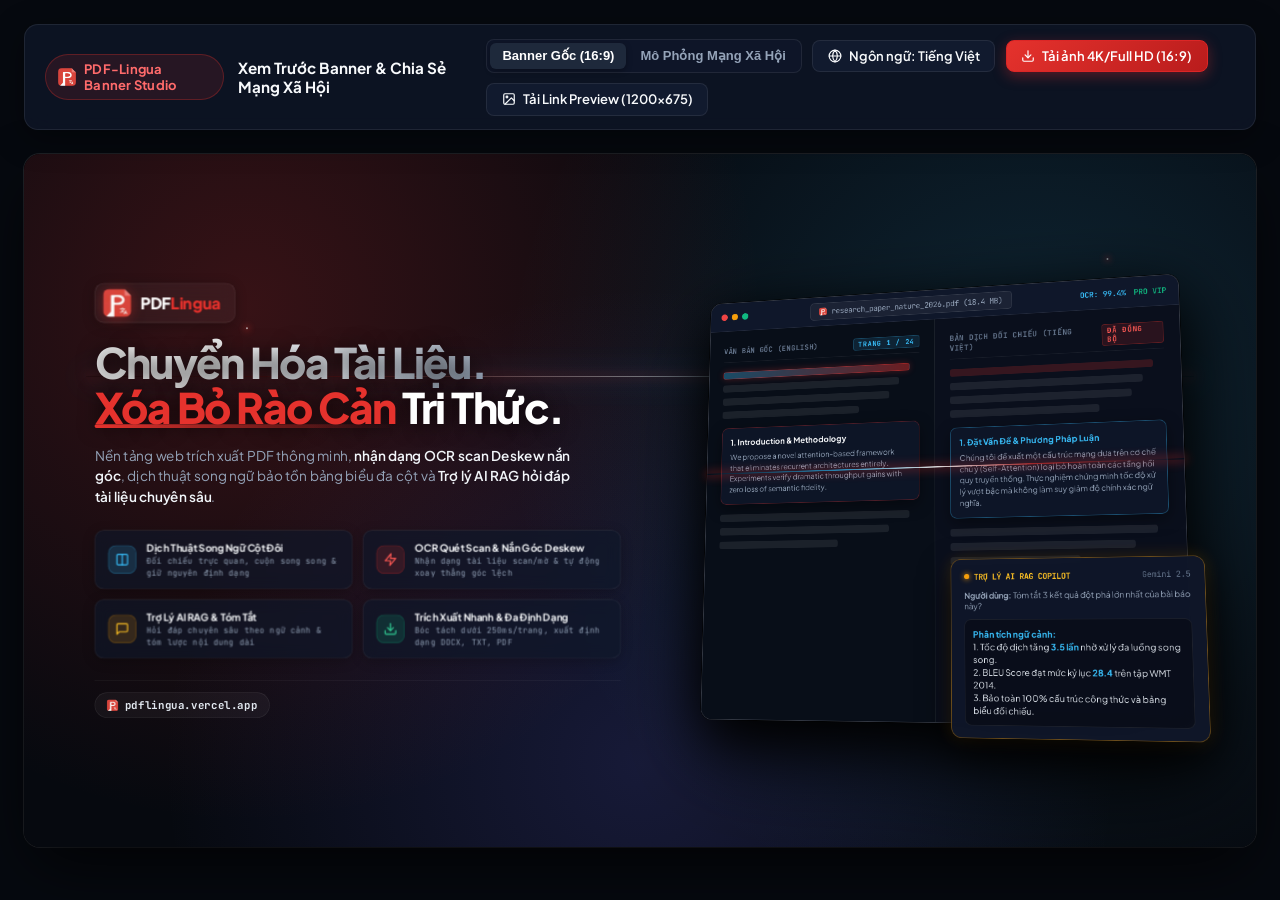
<file: Code/frontend/assets/banner/banner-preview.html>
<!DOCTYPE html>
<html lang="vi">
<head>
    <meta charset="UTF-8">
    <meta name="viewport" content="width=device-width, initial-scale=1.0">
    <title>PDF-Lingua: Cinematic 16:9 Banner & Social Media Link Preview</title>
    <link rel="icon" type="image/png" href="../images/favicon.png">
    <link rel="preconnect" href="https://fonts.googleapis.com">
    <link rel="preconnect" href="https://fonts.gstatic.com" crossorigin>
    <link href="https://fonts.googleapis.com/css2?family=Plus+Jakarta+Sans:wght@400;500;600;700;800&family=JetBrains+Mono:wght@500;700&family=Cinzel:wght@600;700;800&display=swap" rel="stylesheet">
    
    <style>
        :root {
            --bg-dark: #06090F;
            --bg-surface: #0B111E;
            --bg-elevated: #111A2E;
            --brand-vermilion: #E5322D;
            --brand-vermilion-glow: rgba(229, 50, 45, 0.35);
            --brand-amber: #F59E0B;
            --brand-cyan: #38BDF8;
            --brand-indigo: #6366F1;
            --text-primary: #F8FAFC;
            --text-secondary: #94A3B8;
            --text-muted: #64748B;
            --border-subtle: rgba(255, 255, 255, 0.08);
            --border-glow: rgba(229, 50, 45, 0.3);
            --font-sans: 'Plus Jakarta Sans', system-ui, -apple-system, sans-serif;
            --font-mono: 'JetBrains Mono', monospace;
            --font-cinema: 'Cinzel', serif;
        }

        * {
            box-sizing: border-box;
            margin: 0;
            padding: 0;
        }

        body {
            background-color: var(--bg-dark);
            color: var(--text-primary);
            font-family: var(--font-sans);
            min-height: 100vh;
            padding: 1.5rem;
            display: flex;
            flex-direction: column;
            align-items: center;
            overflow-x: hidden;
        }

        /* Top Control Bar */
        .preview-controls-bar {
            width: 100%;
            max-width: 1440px;
            background: rgba(15, 23, 42, 0.75);
            backdrop-filter: blur(16px);
            border: 1px solid var(--border-subtle);
            border-radius: 14px;
            padding: 0.85rem 1.25rem;
            display: flex;
            align-items: center;
            justify-content: space-between;
            gap: 1rem;
            margin-bottom: 1.5rem;
            z-index: 50;
            box-shadow: 0 8px 32px rgba(0, 0, 0, 0.4);
        }

        .controls-left {
            display: flex;
            align-items: center;
            gap: 0.85rem;
        }

        .brand-badge {
            display: inline-flex;
            align-items: center;
            gap: 0.5rem;
            background: rgba(229, 50, 45, 0.12);
            border: 1px solid rgba(229, 50, 45, 0.3);
            color: #FF6B6B;
            padding: 0.35rem 0.75rem;
            border-radius: 9999px;
            font-size: 0.8125rem;
            font-weight: 700;
            letter-spacing: 0.02em;
        }

        .brand-dot {
            width: 8px;
            height: 8px;
            background: #E5322D;
            border-radius: 50%;
            box-shadow: 0 0 10px #E5322D;
            animation: pulseDot 2s infinite ease-in-out;
        }

        @keyframes pulseDot {
            0%, 100% { opacity: 1; transform: scale(1); }
            50% { opacity: 0.4; transform: scale(0.85); }
        }

        .controls-title {
            font-size: 0.95rem;
            font-weight: 700;
            color: var(--text-primary);
        }

        .controls-right {
            display: flex;
            align-items: center;
            gap: 0.65rem;
            flex-wrap: wrap;
        }

        .btn-ctrl {
            display: inline-flex;
            align-items: center;
            gap: 0.45rem;
            background: var(--bg-elevated);
            color: var(--text-primary);
            border: 1px solid var(--border-subtle);
            padding: 0.45rem 0.9rem;
            border-radius: 8px;
            font-size: 0.8125rem;
            font-weight: 600;
            cursor: pointer;
            transition: all 0.2s cubic-bezier(0.16, 1, 0.3, 1);
            font-family: inherit;
        }

        .btn-ctrl:hover {
            background: #1E293B;
            border-color: rgba(255, 255, 255, 0.2);
            transform: translateY(-1px);
        }

        .btn-ctrl.btn-primary {
            background: linear-gradient(135deg, #E5322D 0%, #B91C1C 100%);
            border-color: #DC2626;
            color: #FFFFFF;
            box-shadow: 0 4px 14px var(--brand-vermilion-glow);
        }

        .btn-ctrl.btn-primary:hover {
            background: linear-gradient(135deg, #EF4444 0%, #DC2626 100%);
            box-shadow: 0 6px 20px rgba(229, 50, 45, 0.5);
        }

        .view-tabs-group {
            display: flex;
            background: rgba(15, 23, 42, 0.9);
            border: 1px solid var(--border-subtle);
            border-radius: 8px;
            padding: 3px;
            gap: 2px;
        }

        .view-tab-btn {
            background: transparent;
            border: none;
            color: var(--text-secondary);
            font-size: 0.8125rem;
            font-weight: 600;
            padding: 0.35rem 0.75rem;
            border-radius: 6px;
            cursor: pointer;
            transition: all 0.2s;
        }

        .view-tab-btn.active {
            background: #1E293B;
            color: #FFFFFF;
            box-shadow: 0 2px 6px rgba(0, 0, 0, 0.3);
        }

        /* Canvas Stage Container */
        .stage-wrapper {
            width: 100%;
            max-width: 1440px;
            display: flex;
            flex-direction: column;
            align-items: center;
            gap: 2.5rem;
        }

        .banner-scalable-outer {
            width: 100%;
            aspect-ratio: 16 / 9;
            background: #000;
            border-radius: 16px;
            overflow: hidden;
            box-shadow: 0 24px 64px -12px rgba(0, 0, 0, 0.8), 0 0 0 1px rgba(255, 255, 255, 0.1);
            position: relative;
        }

        /* ==========================================================================
           CINEMATIC 16:9 MASTER BANNER (1920x1080 Render Stage)
           ========================================================================== */
        .cinematic-banner-stage {
            width: 1920px;
            height: 1080px;
            position: absolute;
            top: 0;
            left: 0;
            transform-origin: top left;
            background: #06090F;
            overflow: hidden;
            font-family: var(--font-sans);
            user-select: none;
        }

        /* Cinematic Background Layers */
        .cinema-bg-space {
            position: absolute;
            inset: 0;
            background: 
                radial-gradient(circle at 18% 22%, rgba(229, 50, 45, 0.22) 0%, transparent 45%),
                radial-gradient(circle at 82% 35%, rgba(56, 189, 248, 0.16) 0%, transparent 48%),
                radial-gradient(circle at 50% 88%, rgba(99, 102, 241, 0.18) 0%, transparent 55%),
                linear-gradient(180deg, rgba(6, 9, 15, 0.2) 0%, #06090F 100%);
            z-index: 1;
        }

        /* Subtle Anamorphic Lens Flare Line */
        .cinema-anamorphic-flare {
            position: absolute;
            top: 32%;
            left: 5%;
            width: 90%;
            height: 1px;
            background: linear-gradient(90deg, 
                transparent 0%, 
                rgba(229, 50, 45, 0.4) 25%, 
                rgba(255, 255, 255, 0.95) 50%, 
                rgba(56, 189, 248, 0.5) 75%, 
                transparent 100%);
            box-shadow: 0 0 18px 2px rgba(229, 50, 45, 0.4), 0 0 45px 6px rgba(56, 189, 248, 0.25);
            opacity: 0.65;
            z-index: 2;
            pointer-events: none;
        }

        /* Perspective Grid Ground Floor */
        .cinema-grid-floor {
            position: absolute;
            bottom: -15%;
            left: -20%;
            width: 140%;
            height: 55%;
            background-image: 
                linear-gradient(to right, rgba(255, 255, 255, 0.035) 1px, transparent 1px),
                linear-gradient(to bottom, rgba(255, 255, 255, 0.035) 1px, transparent 1px);
            background-size: 60px 60px;
            transform: perspective(600px) rotateX(68deg);
            transform-origin: bottom center;
            mask-image: linear-gradient(to top, rgba(0, 0, 0, 0.8) 0%, transparent 85%);
            -webkit-mask-image: linear-gradient(to top, rgba(0, 0, 0, 0.8) 0%, transparent 85%);
            z-index: 2;
        }

        /* Floating Light Sparks Particle Effect (CSS generated) */
        .cinema-spark {
            position: absolute;
            width: 3px;
            height: 3px;
            border-radius: 50%;
            background: #FFFFFF;
            box-shadow: 0 0 10px 2px #E5322D;
            opacity: 0.6;
            z-index: 3;
        }

        /* Banner Content Grid Layout (16:9 Cinema Composition) */
        .cinema-content-grid {
            position: relative;
            z-index: 10;
            width: 100%;
            height: 100%;
            padding: 85px 110px;
            display: grid;
            grid-template-columns: 1.05fr 0.95fr;
            align-items: center;
            gap: 60px;
        }

        /* Left Column: Brand & Hero Copy */
        .cinema-left-col {
            display: flex;
            flex-direction: column;
            justify-content: center;
            max-width: 880px;
        }

        /* Top Brand Header */
        .cinema-brand-header {
            display: flex;
            align-items: center;
            gap: 16px;
            margin-bottom: 26px;
        }

        .cinema-logo-box {
            display: inline-flex;
            align-items: center;
            gap: 14px;
            background: rgba(255, 255, 255, 0.04);
            border: 1px solid rgba(255, 255, 255, 0.12);
            padding: 8px 22px 8px 12px;
            border-radius: 14px;
            backdrop-filter: blur(14px);
            box-shadow: 0 4px 20px rgba(0, 0, 0, 0.3);
        }

        .cinema-logo-img {
            width: 44px;
            height: 44px;
            object-fit: contain;
            border-radius: 10px;
            filter: drop-shadow(0 2px 10px rgba(229, 50, 45, 0.4));
        }

        .cinema-logo-text {
            font-size: 1.55rem;
            font-weight: 800;
            letter-spacing: -0.02em;
            color: #FFFFFF;
        }

        .cinema-logo-text span {
            color: #E5322D;
        }

        /* Headline: Cinematic Scale */
        .cinema-headline {
            font-family: var(--font-sans);
            font-size: 4.1rem;
            font-weight: 800;
            line-height: 1.08;
            letter-spacing: -0.035em;
            color: #FFFFFF;
            margin-bottom: 24px;
            text-shadow: 0 4px 30px rgba(0, 0, 0, 0.8);
        }

        .cinema-headline-gradient {
            background: linear-gradient(135deg, #FFFFFF 30%, #E2E8F0 65%, #94A3B8 100%);
            -webkit-background-clip: text;
            -webkit-text-fill-color: transparent;
        }

        .cinema-headline-accent {
            color: #E5322D;
            display: inline-block;
            position: relative;
        }

        .cinema-headline-accent::after {
            content: '';
            position: absolute;
            left: 0;
            bottom: 4px;
            width: 100%;
            height: 6px;
            background: linear-gradient(90deg, #E5322D 0%, rgba(229, 50, 45, 0) 100%);
            border-radius: 9999px;
        }

        /* Subtitle */
        .cinema-subtext {
            font-size: 1.32rem;
            line-height: 1.5;
            color: #94A3B8;
            margin-bottom: 36px;
            max-width: 760px;
            font-weight: 400;
        }

        .cinema-subtext strong {
            color: #F1F5F9;
            font-weight: 600;
        }

        /* 4 Core Feature Pillars */
        .cinema-features-row {
            display: grid;
            grid-template-columns: repeat(2, 1fr);
            gap: 16px;
            margin-bottom: 34px;
            max-width: 820px;
            align-items: stretch;
        }

        .cinema-feature-chip {
            background: rgba(15, 23, 42, 0.65);
            border: 1px solid rgba(255, 255, 255, 0.1);
            border-radius: 14px;
            padding: 16px 20px;
            display: flex;
            align-items: center;
            gap: 16px;
            min-height: 82px;
            box-sizing: border-box;
            backdrop-filter: blur(12px);
            box-shadow: 0 4px 20px rgba(0, 0, 0, 0.25);
            transition: transform 0.2s ease, border-color 0.2s ease, background 0.2s ease;
        }

        .cinema-feature-chip:hover {
            background: rgba(30, 41, 59, 0.8);
            border-color: rgba(255, 255, 255, 0.2);
            transform: translateY(-2px);
        }

        .chip-icon-box {
            width: 44px;
            height: 44px;
            border-radius: 12px;
            display: flex;
            align-items: center;
            justify-content: center;
            flex-shrink: 0;
        }

        .chip-icon-box.red {
            background: rgba(229, 50, 45, 0.16);
            color: #FF5A55;
            border: 1px solid rgba(229, 50, 45, 0.35);
        }

        .chip-icon-box.blue {
            background: rgba(56, 189, 248, 0.16);
            color: #38BDF8;
            border: 1px solid rgba(56, 189, 248, 0.35);
        }

        .chip-icon-box.amber {
            background: rgba(245, 158, 11, 0.16);
            color: #FBBF24;
            border: 1px solid rgba(245, 158, 11, 0.35);
        }

        .chip-icon-box.emerald {
            background: rgba(16, 185, 129, 0.16);
            color: #34D399;
            border: 1px solid rgba(16, 185, 129, 0.35);
        }

        .chip-texts {
            display: flex;
            flex-direction: column;
            justify-content: center;
            gap: 4px;
            flex: 1;
            min-width: 0;
        }

        .chip-title {
            font-size: 0.98rem;
            font-weight: 700;
            color: #F8FAFC;
            line-height: 1.25;
            letter-spacing: -0.01em;
        }

        .chip-desc {
            font-size: 0.8rem;
            color: #94A3B8;
            font-family: var(--font-mono);
            line-height: 1.35;
        }

        /* Bottom Footer HUD */
        .cinema-footer-hud {
            display: flex;
            align-items: center;
            gap: 16px;
            padding-top: 18px;
            border-top: 1px solid rgba(255, 255, 255, 0.08);
            max-width: 820px;
        }

        .hud-url-badge {
            display: inline-flex;
            align-items: center;
            gap: 10px;
            font-family: var(--font-mono);
            font-size: 1.05rem;
            font-weight: 700;
            color: #E2E8F0;
            letter-spacing: 0.02em;
            background: rgba(255, 255, 255, 0.04);
            border: 1px solid rgba(255, 255, 255, 0.08);
            padding: 8px 18px;
            border-radius: 9999px;
        }

        .hud-favicon-img {
            width: 18px;
            height: 18px;
            border-radius: 4px;
            object-fit: contain;
        }

        /* Right Column: 3D Isometric Dual-Pane Mockup */
        .cinema-right-col {
            position: relative;
            display: flex;
            align-items: center;
            justify-content: center;
            height: 100%;
            perspective: 1600px;
        }

        .mockup-3d-wrapper {
            width: 760px;
            height: 680px;
            position: relative;
            transform: rotateY(-11deg) rotateX(7deg) rotateZ(-1.5deg);
            transform-style: preserve-3d;
            filter: drop-shadow(0 30px 60px rgba(0, 0, 0, 0.9));
        }

        /* Mockup Outer Window Frame */
        .mockup-window {
            width: 100%;
            height: 100%;
            background: #0B111E;
            border: 1px solid rgba(255, 255, 255, 0.16);
            border-radius: 18px;
            overflow: hidden;
            display: flex;
            flex-direction: column;
            box-shadow: 
                0 0 0 1px rgba(0, 0, 0, 0.6),
                0 32px 80px -16px rgba(0, 0, 0, 0.95),
                inset 0 1px 0 rgba(255, 255, 255, 0.12);
        }

        /* Mockup Window Chrome Titlebar */
        .mockup-titlebar {
            height: 48px;
            background: #0F172A;
            border-bottom: 1px solid rgba(255, 255, 255, 0.08);
            display: flex;
            align-items: center;
            justify-content: space-between;
            padding: 0 18px;
        }

        .titlebar-dots {
            display: flex;
            gap: 7px;
        }

        .dot-mac {
            width: 11px;
            height: 11px;
            border-radius: 50%;
        }

        .dot-mac.close { background: #EF4444; }
        .dot-mac.min { background: #F59E0B; }
        .dot-mac.max { background: #10B981; }

        .titlebar-file-pill {
            display: inline-flex;
            align-items: center;
            gap: 8px;
            background: rgba(255, 255, 255, 0.05);
            border: 1px solid rgba(255, 255, 255, 0.1);
            padding: 5px 14px;
            border-radius: 6px;
            font-size: 0.78rem;
            color: #94A3B8;
            font-family: var(--font-mono);
        }

        .titlebar-right-kpi {
            display: flex;
            align-items: center;
            gap: 12px;
            font-size: 0.75rem;
            color: #10B981;
            font-family: var(--font-mono);
            font-weight: 600;
        }

        /* Mockup Dual-Pane Content Canvas */
        .mockup-dual-pane {
            flex: 1;
            display: grid;
            grid-template-columns: 1fr 1fr;
            background: #06090F;
            divide-x: 1px solid rgba(255, 255, 255, 0.08);
            position: relative;
        }

        .pane-col {
            padding: 24px;
            display: flex;
            flex-direction: column;
            gap: 16px;
            overflow: hidden;
            position: relative;
        }

        .pane-col.left-pane {
            border-right: 1px solid rgba(255, 255, 255, 0.08);
            background: rgba(11, 17, 30, 0.6);
        }

        .pane-col.right-pane {
            background: rgba(15, 23, 42, 0.5);
        }

        .pane-header-label {
            display: flex;
            align-items: center;
            justify-content: space-between;
            font-size: 0.75rem;
            font-weight: 700;
            text-transform: uppercase;
            letter-spacing: 0.06em;
            color: #64748B;
            font-family: var(--font-mono);
            padding-bottom: 8px;
            border-bottom: 1px solid rgba(255, 255, 255, 0.06);
        }

        .pane-header-label span.badge-state {
            padding: 2px 7px;
            border-radius: 4px;
            font-size: 0.7rem;
        }

        .badge-state.source {
            background: rgba(56, 189, 248, 0.12);
            color: #38BDF8;
            border: 1px solid rgba(56, 189, 248, 0.25);
        }

        .badge-state.translated {
            background: rgba(229, 50, 45, 0.14);
            color: #FF5A55;
            border: 1px solid rgba(229, 50, 45, 0.3);
        }

        /* Mockup Text Blocks */
        .mock-text-block {
            display: flex;
            flex-direction: column;
            gap: 10px;
        }

        .mock-line {
            height: 12px;
            border-radius: 4px;
            background: rgba(255, 255, 255, 0.08);
        }

        .mock-line.w-95 { width: 95%; }
        .mock-line.w-85 { width: 85%; }
        .mock-line.w-70 { width: 70%; }
        .mock-line.w-90 { width: 90%; }
        .mock-line.w-60 { width: 60%; }

        .mock-line.active-ocr {
            background: linear-gradient(90deg, rgba(56, 189, 248, 0.35) 0%, rgba(229, 50, 45, 0.45) 100%);
            border: 1px solid rgba(229, 50, 45, 0.4);
            box-shadow: 0 0 12px rgba(229, 50, 45, 0.3);
        }

        .mock-card-highlight {
            background: rgba(15, 23, 42, 0.85);
            border: 1px solid rgba(229, 50, 45, 0.3);
            border-radius: 10px;
            padding: 14px;
            display: flex;
            flex-direction: column;
            gap: 8px;
            box-shadow: 0 8px 24px rgba(0, 0, 0, 0.4);
        }

        .mock-card-title {
            font-size: 0.82rem;
            font-weight: 700;
            color: #F8FAFC;
        }

        .mock-card-content {
            font-size: 0.76rem;
            line-height: 1.45;
            color: #94A3B8;
        }

        /* Floating AI Copilot Card over Mockup */
        .floating-ai-card {
            position: absolute;
            bottom: -22px;
            right: -24px;
            width: 380px;
            background: rgba(15, 23, 42, 0.95);
            backdrop-filter: blur(20px);
            border: 1px solid rgba(245, 158, 11, 0.4);
            border-radius: 16px;
            padding: 18px 20px;
            box-shadow: 0 20px 50px rgba(0, 0, 0, 0.8), 0 0 24px rgba(245, 158, 11, 0.2);
            z-index: 20;
            transform: translateZ(50px);
            display: flex;
            flex-direction: column;
            gap: 12px;
        }

        .ai-card-head {
            display: flex;
            align-items: center;
            justify-content: space-between;
        }

        .ai-pill {
            display: inline-flex;
            align-items: center;
            gap: 7px;
            font-size: 0.78rem;
            font-weight: 700;
            color: #FBBF24;
            font-family: var(--font-mono);
        }

        .ai-pulse-dot {
            width: 8px;
            height: 8px;
            border-radius: 50%;
            background: #F59E0B;
            box-shadow: 0 0 8px #F59E0B;
        }

        .ai-response-box {
            background: rgba(0, 0, 0, 0.35);
            border: 1px solid rgba(255, 255, 255, 0.08);
            border-radius: 10px;
            padding: 12px;
            font-size: 0.82rem;
            line-height: 1.45;
            color: #E2E8F0;
        }

        .ai-response-box strong {
            color: #38BDF8;
        }

        /* Laser Scan Beam Effect */
        .laser-scan-line {
            position: absolute;
            top: 42%;
            left: 0;
            width: 100%;
            height: 2px;
            background: linear-gradient(90deg, 
                transparent 0%, 
                rgba(56, 189, 248, 0.8) 30%, 
                #FFFFFF 50%, 
                rgba(229, 50, 45, 0.8) 70%, 
                transparent 100%);
            box-shadow: 0 0 16px 3px rgba(229, 50, 45, 0.5);
            z-index: 15;
            opacity: 0.85;
        }

        /* ==========================================================================
           SOCIAL MEDIA LINK PREVIEW SIMULATOR TABS
           ========================================================================== */
        .social-preview-section {
            width: 100%;
            max-width: 1440px;
            background: rgba(15, 23, 42, 0.5);
            border: 1px solid var(--border-subtle);
            border-radius: 16px;
            padding: 2rem;
            display: flex;
            flex-direction: column;
            gap: 1.75rem;
        }

        .social-section-title {
            font-size: 1.25rem;
            font-weight: 700;
            color: var(--text-primary);
            display: flex;
            align-items: center;
            gap: 10px;
        }

        .social-cards-grid {
            display: grid;
            grid-template-columns: repeat(auto-fit, minmax(380px, 1fr));
            gap: 1.75rem;
            max-width: 1440px;
            width: 100%;
        }

        /* Zalo Simulator Card */
        .zalo-simulator-card {
            background: #18191A;
            border: 1px solid #2F3031;
            border-radius: 12px;
            overflow: hidden;
            display: flex;
            flex-direction: column;
            box-shadow: 0 4px 20px rgba(0, 0, 0, 0.4);
        }

        .zalo-card-head {
            padding: 12px 16px;
            display: flex;
            align-items: center;
            gap: 10px;
            border-bottom: 1px solid #2F3031;
            background: rgba(0, 104, 255, 0.06);
        }

        .zalo-avatar {
            width: 38px;
            height: 38px;
            border-radius: 50%;
            display: flex;
            align-items: center;
            justify-content: center;
            overflow: hidden;
            border: 1.5px solid #0068FF;
        }

        .zalo-author-info {
            display: flex;
            flex-direction: column;
        }

        .zalo-author-name {
            font-size: 0.9rem;
            font-weight: 700;
            color: #E4E6EB;
        }

        .zalo-badge {
            background: #0068FF;
            color: #FFFFFF;
            font-size: 0.65rem;
            font-weight: 700;
            font-family: var(--font-mono);
            padding: 2px 6px;
            border-radius: 4px;
            letter-spacing: 0.04em;
        }

        .zalo-post-time {
            font-size: 0.75rem;
            color: #B0B3B8;
        }

        .zalo-post-caption {
            padding: 10px 16px 14px;
            font-size: 0.9rem;
            line-height: 1.45;
            color: #E4E6EB;
        }

        .zalo-link-preview-box {
            background: #242526;
            border-top: 1px solid #3A3B3C;
            display: flex;
            flex-direction: column;
            cursor: pointer;
            transition: background 0.2s;
        }

        .zalo-link-preview-box:hover {
            background: #2D2E30;
        }

        .zalo-preview-thumb {
            width: 100%;
            aspect-ratio: 16 / 9;
            background: #000;
            overflow: hidden;
            position: relative;
        }

        .zalo-preview-meta {
            padding: 12px 16px;
            display: flex;
            flex-direction: column;
            gap: 4px;
        }

        .zalo-meta-domain {
            font-size: 0.75rem;
            color: #0068FF;
            font-weight: 700;
            font-family: var(--font-mono);
            letter-spacing: 0.04em;
        }

        .zalo-meta-title {
            font-size: 1.02rem;
            font-weight: 700;
            color: #E4E6EB;
            line-height: 1.35;
        }

        .zalo-meta-desc {
            font-size: 0.8rem;
            color: #B0B3B8;
            line-height: 1.45;
            display: -webkit-box;
            -webkit-line-clamp: 2;
            -webkit-box-orient: vertical;
            overflow: hidden;
        }

        @media (max-width: 992px) {
            .social-cards-grid {
                grid-template-columns: 1fr;
            }
        }

        /* Facebook Link Card Simulation */
        .social-simulator-card {
            background: #18191A;
            border: 1px solid #3A3B3C;
            border-radius: 12px;
            overflow: hidden;
            display: flex;
            flex-direction: column;
            box-shadow: 0 4px 20px rgba(0, 0, 0, 0.4);
        }

        .social-card-head {
            padding: 12px 16px;
            display: flex;
            align-items: center;
            gap: 10px;
            border-bottom: 1px solid #2F3031;
        }

        .social-avatar {
            width: 38px;
            height: 38px;
            border-radius: 50%;
            background: linear-gradient(135deg, #E5322D 0%, #B91C1C 100%);
            display: flex;
            align-items: center;
            justify-content: center;
            font-weight: 700;
            font-size: 0.85rem;
            color: #FFF;
        }

        .social-author-info {
            display: flex;
            flex-direction: column;
        }

        .social-author-name {
            font-size: 0.9rem;
            font-weight: 700;
            color: #E4E6EB;
        }

        .social-post-time {
            font-size: 0.75rem;
            color: #B0B3B8;
        }

        .social-post-caption {
            padding: 10px 16px 14px;
            font-size: 0.9rem;
            line-height: 1.45;
            color: #E4E6EB;
        }

        .social-link-preview-box {
            background: #242526;
            border-top: 1px solid #3A3B3C;
            display: flex;
            flex-direction: column;
            cursor: pointer;
            transition: background 0.2s;
        }

        .social-link-preview-box:hover {
            background: #2D2E30;
        }

        .social-preview-thumb {
            width: 100%;
            aspect-ratio: 16 / 9;
            background: #000;
            overflow: hidden;
            position: relative;
        }

        .social-preview-meta {
            padding: 12px 16px;
            display: flex;
            flex-direction: column;
            gap: 4px;
        }

        .social-meta-domain {
            font-size: 0.75rem;
            color: #B0B3B8;
            text-transform: uppercase;
            font-family: var(--font-mono);
        }

        .social-meta-title {
            font-size: 1.05rem;
            font-weight: 700;
            color: #E4E6EB;
            line-height: 1.35;
        }

        .social-meta-desc {
            font-size: 0.82rem;
            color: #B0B3B8;
            line-height: 1.4;
            display: -webkit-box;
            -webkit-line-clamp: 2;
            -webkit-box-orient: vertical;
            overflow: hidden;
        }

        /* Twitter / X Large Summary Card */
        .twitter-card-simulator {
            background: #000000;
            border: 1px solid #2F3336;
            border-radius: 16px;
            padding: 16px;
            display: flex;
            flex-direction: column;
            gap: 12px;
        }

        .twitter-head-row {
            display: flex;
            align-items: center;
            gap: 10px;
        }

        .twitter-avatar {
            width: 40px;
            height: 40px;
            border-radius: 50%;
            background: #E5322D;
            display: flex;
            align-items: center;
            justify-content: center;
            font-weight: 700;
            color: #FFF;
        }

        .twitter-names {
            display: flex;
            gap: 6px;
            font-size: 0.95rem;
            color: #71767B;
        }

        .twitter-names strong {
            color: #E7E9EA;
        }

        .twitter-link-card {
            border: 1px solid #2F3336;
            border-radius: 14px;
            overflow: hidden;
            background: #05070A;
        }

        .twitter-card-content {
            padding: 12px 14px;
            display: flex;
            flex-direction: column;
            gap: 4px;
        }
    </style>
</head>
<body>

    <!-- TOP NAVIGATION & CONTROL TOOLBAR -->
    <header class="preview-controls-bar">
        <div class="controls-left">
            <div class="brand-badge">
                <img src="../images/favicon.png" alt="PDF-Lingua" style="width: 18px; height: 18px; border-radius: 4px; object-fit: contain;">
                <span>PDF-Lingua Banner Studio</span>
            </div>
            <span class="controls-title">Xem Trước Banner & Chia Sẻ Mạng Xã Hội</span>
        </div>

        <div class="controls-right">
            <div class="view-tabs-group">
                <button type="button" class="view-tab-btn active" id="btnTabBanner" onclick="switchView('banner')">Banner Gốc (16:9)</button>
                <button type="button" class="view-tab-btn" id="btnTabSocial" onclick="switchView('social')">Mô Phỏng Mạng Xã Hội</button>
            </div>

            <button type="button" class="btn-ctrl" id="btnToggleLang" onclick="toggleLanguage()">
                <svg width="14" height="14" viewBox="0 0 24 24" fill="none" stroke="currentColor" stroke-width="2" stroke-linecap="round" stroke-linejoin="round"><circle cx="12" cy="12" r="10"></circle><line x1="2" y1="12" x2="22" y2="12"></line><path d="M12 2a15.3 15.3 0 0 1 4 10 15.3 15.3 0 0 1-4 10 15.3 15.3 0 0 1-4-10 15.3 15.3 0 0 1 4-10z"></path></svg>
                <span id="langBtnText">Ngôn ngữ: Tiếng Việt</span>
            </button>

            <button type="button" class="btn-ctrl btn-primary" id="btnExportFullHd" onclick="exportBannerPng(1920, 1080, 'pdf-lingua-cinematic-banner-1920x1080.png')">
                <svg width="14" height="14" viewBox="0 0 24 24" fill="none" stroke="currentColor" stroke-width="2" stroke-linecap="round" stroke-linejoin="round"><path d="M21 15v4a2 2 0 0 1-2 2H5a2 2 0 0 1-2-2v-4"></path><polyline points="7 10 12 15 17 10"></polyline><line x1="12" y1="15" x2="12" y2="3"></line></svg>
                <span>Tải ảnh 4K/Full HD (16:9)</span>
            </button>

            <button type="button" class="btn-ctrl" id="btnExportOg" onclick="exportBannerPng(1200, 675, 'pdf-lingua-opengraph-1200x675.png')">
                <svg width="14" height="14" viewBox="0 0 24 24" fill="none" stroke="currentColor" stroke-width="2" stroke-linecap="round" stroke-linejoin="round"><rect x="3" y="3" width="18" height="18" rx="2" ry="2"></rect><circle cx="8.5" cy="8.5" r="1.5"></circle><polyline points="21 15 16 10 5 21"></polyline></svg>
                <span>Tải Link Preview (1200x675)</span>
            </button>
        </div>
    </header>

    <!-- MAIN VIEW CONTAINER -->
    <main class="stage-wrapper">

        <!-- VIEW 1: MASTER CINEMATIC BANNER 16:9 -->
        <section id="viewBannerSection" style="width: 100%;">
            <div class="banner-scalable-outer" id="bannerContainer">
                
                <!-- 1920x1080 Master Canvas -->
                <div class="cinematic-banner-stage" id="masterBannerStage">
                    
                    <!-- Background Layers -->
                    <div class="cinema-bg-space"></div>
                    <div class="cinema-anamorphic-flare"></div>
                    <div class="cinema-grid-floor"></div>

                    <!-- Ambient Sparks -->
                    <div class="cinema-spark" style="top: 25%; left: 18%;"></div>
                    <div class="cinema-spark" style="top: 68%; left: 32%; opacity: 0.4;"></div>
                    <div class="cinema-spark" style="top: 45%; right: 28%; opacity: 0.7;"></div>
                    <div class="cinema-spark" style="top: 15%; right: 12%; opacity: 0.5;"></div>

                    <!-- Content Grid -->
                    <div class="cinema-content-grid">
                        
                        <!-- Left Column: Copy & Value Proposition -->
                        <div class="cinema-left-col">
                            
                            <!-- Brand Header Row -->
                            <div class="cinema-brand-header">
                                <div class="cinema-logo-box">
                                    <img src="../images/logo-app-transparent.png" alt="PDF-Lingua Logo" class="cinema-logo-img">
                                    <span class="cinema-logo-text">PDF<span>Lingua</span></span>
                                </div>
                            </div>

                            <!-- Cinematic Headline -->
                            <h1 class="cinema-headline" id="mainHeadline">
                                <span class="cinema-headline-gradient">Chuyển Hóa Tài Liệu.</span><br>
                                <span class="cinema-headline-accent">Xóa Bỏ Rào Cản</span> Tri Thức.
                            </h1>

                            <!-- Cinematic Subtitle -->
                            <p class="cinema-subtext" id="mainSubtext">
                                Nền tảng web trích xuất PDF thông minh, <strong>nhận dạng OCR scan Deskew nắn góc</strong>, 
                                dịch thuật song ngữ bảo tồn bảng biểu đa cột và <strong>Trợ lý AI RAG hỏi đáp tài liệu chuyên sâu</strong>.
                            </p>

                            <!-- 4 Core Feature Pillars -->
                            <div class="cinema-features-row">
                                <div class="cinema-feature-chip">
                                    <div class="chip-icon-box blue">
                                        <svg width="22" height="22" viewBox="0 0 24 24" fill="none" stroke="currentColor" stroke-width="2" stroke-linecap="round" stroke-linejoin="round"><rect x="3" y="3" width="18" height="18" rx="2" ry="2"></rect><line x1="12" y1="3" x2="12" y2="21"></line></svg>
                                    </div>
                                    <div class="chip-texts">
                                        <span class="chip-title" id="chipTitle1">Dịch Thuật Song Ngữ Cột Đôi</span>
                                        <span class="chip-desc" id="chipDesc1">Đối chiếu trực quan, cuộn song song & giữ nguyên định dạng</span>
                                    </div>
                                </div>

                                <div class="cinema-feature-chip">
                                    <div class="chip-icon-box red">
                                        <svg width="22" height="22" viewBox="0 0 24 24" fill="none" stroke="currentColor" stroke-width="2" stroke-linecap="round" stroke-linejoin="round"><polygon points="13 2 3 14 12 14 11 22 21 10 12 10 13 2"></polygon></svg>
                                    </div>
                                    <div class="chip-texts">
                                        <span class="chip-title" id="chipTitle2">OCR Quét Scan & Nắn Góc Deskew</span>
                                        <span class="chip-desc" id="chipDesc2">Nhận dạng tài liệu scan/mờ & tự động xoay thẳng góc lệch</span>
                                    </div>
                                </div>

                                <div class="cinema-feature-chip">
                                    <div class="chip-icon-box amber">
                                        <svg width="22" height="22" viewBox="0 0 24 24" fill="none" stroke="currentColor" stroke-width="2" stroke-linecap="round" stroke-linejoin="round"><path d="M21 15a2 2 0 0 1-2 2H7l-4 4V5a2 2 0 0 1 2-2h14a2 2 0 0 1 2 2z"></path></svg>
                                    </div>
                                    <div class="chip-texts">
                                        <span class="chip-title" id="chipTitle3">Trợ Lý AI RAG & Tóm Tắt</span>
                                        <span class="chip-desc" id="chipDesc3">Hỏi đáp chuyên sâu theo ngữ cảnh & tóm lược nội dung dài</span>
                                    </div>
                                </div>

                                <div class="cinema-feature-chip">
                                    <div class="chip-icon-box emerald">
                                        <svg width="22" height="22" viewBox="0 0 24 24" fill="none" stroke="currentColor" stroke-width="2" stroke-linecap="round" stroke-linejoin="round"><path d="M21 15v4a2 2 0 0 1-2 2H5a2 2 0 0 1-2-2v-4"></path><polyline points="7 10 12 15 17 10"></polyline><line x1="12" y1="15" x2="12" y2="3"></line></svg>
                                    </div>
                                    <div class="chip-texts">
                                        <span class="chip-title" id="chipTitle4">Trích Xuất Nhanh & Đa Định Dạng</span>
                                        <span class="chip-desc" id="chipDesc4">Bóc tách dưới 250ms/trang, xuất định dạng DOCX, TXT, PDF</span>
                                    </div>
                                </div>
                            </div>

                            <!-- Footer HUD -->
                            <div class="cinema-footer-hud">
                                <div class="hud-url-badge">
                                    <img src="../images/favicon.png" alt="PDF-Lingua" class="hud-favicon-img">
                                    <span>pdflingua.vercel.app</span>
                                </div>
                            </div>

                        </div>

                        <!-- Right Column: 3D Isometric Dual-Pane Mockup -->
                        <div class="cinema-right-col">
                            <div class="mockup-3d-wrapper">
                                
                                <!-- Outer Window Frame -->
                                <div class="mockup-window">
                                    <div class="mockup-titlebar">
                                        <div class="titlebar-dots">
                                            <span class="dot-mac close"></span>
                                            <span class="dot-mac min"></span>
                                            <span class="dot-mac max"></span>
                                        </div>
                                        <div class="titlebar-file-pill">
                                            <img src="../images/favicon.png" alt="PDF Icon" style="width: 13px; height: 13px; border-radius: 3px; object-fit: contain;">
                                            <span>research_paper_nature_2026.pdf (18.4 MB)</span>
                                        </div>
                                        <div class="titlebar-right-kpi">
                                            <span style="color:#38BDF8;">OCR: 99.4%</span>
                                            <span>PRO VIP</span>
                                        </div>
                                    </div>

                                    <!-- Dual-Pane Internal Screen -->
                                    <div class="mockup-dual-pane">
                                        <!-- Left Column: Source Text -->
                                        <div class="pane-col left-pane">
                                            <div class="pane-header-label">
                                                <span>Văn bản gốc (English)</span>
                                                <span class="badge-state source">Trang 1 / 24</span>
                                            </div>
                                            <div class="mock-text-block">
                                                <div class="mock-line w-95 active-ocr"></div>
                                                <div class="mock-line w-90"></div>
                                                <div class="mock-line w-85"></div>
                                                <div class="mock-line w-70"></div>
                                            </div>
                                            <div class="mock-card-highlight">
                                                <div class="mock-card-title">1. Introduction & Methodology</div>
                                                <div class="mock-card-content">
                                                    We propose a novel attention-based framework that eliminates recurrent architectures entirely. Experiments verify dramatic throughput gains with zero loss of semantic fidelity.
                                                </div>
                                            </div>
                                            <div class="mock-text-block">
                                                <div class="mock-line w-95"></div>
                                                <div class="mock-line w-85"></div>
                                                <div class="mock-line w-60"></div>
                                            </div>
                                        </div>

                                        <!-- Right Column: Translated Text -->
                                        <div class="pane-col right-pane">
                                            <div class="pane-header-label">
                                                <span>Bản dịch đối chiếu (Tiếng Việt)</span>
                                                <span class="badge-state translated">Đã đồng bộ</span>
                                            </div>
                                            <div class="mock-text-block">
                                                <div class="mock-line w-95" style="background: rgba(229, 50, 45, 0.2);"></div>
                                                <div class="mock-line w-90"></div>
                                                <div class="mock-line w-85"></div>
                                                <div class="mock-line w-70"></div>
                                            </div>
                                            <div class="mock-card-highlight" style="border-color: rgba(56, 189, 248, 0.35);">
                                                <div class="mock-card-title" style="color: #38BDF8;">1. Đặt Vấn Đề & Phương Pháp Luận</div>
                                                <div class="mock-card-content">
                                                    Chúng tôi đề xuất một cấu trúc mạng dựa trên cơ chế chú ý (Self-Attention) loại bỏ hoàn toàn các tầng hồi quy truyền thống. Thực nghiệm chứng minh tốc độ xử lý vượt bậc mà không làm suy giảm độ chính xác ngữ nghĩa.
                                                </div>
                                            </div>
                                            <div class="mock-text-block">
                                                <div class="mock-line w-95"></div>
                                                <div class="mock-line w-85"></div>
                                                <div class="mock-line w-60"></div>
                                            </div>
                                        </div>
                                    </div>
                                </div>

                                <!-- Laser Scan Beam Horizontal -->
                                <div class="laser-scan-line"></div>

                                <!-- Floating AI Copilot Dialog Box -->
                                <div class="floating-ai-card">
                                    <div class="ai-card-head">
                                        <div class="ai-pill">
                                            <span class="ai-pulse-dot"></span>
                                            <span>TRỢ LÝ AI RAG COPILOT</span>
                                        </div>
                                        <span style="font-size:0.75rem; color:#64748B; font-family:var(--font-mono);">Gemini 2.5</span>
                                    </div>
                                    <div style="font-size:0.78rem; color:#94A3B8;">
                                        <strong>Người dùng:</strong> Tóm tắt 3 kết quả đột phá lớn nhất của bài báo này?
                                    </div>
                                    <div class="ai-response-box">
                                        <strong>Phân tích ngữ cảnh:</strong><br>
                                        1. Tốc độ dịch tăng <strong>3.5 lần</strong> nhờ xử lý đa luồng song song.<br>
                                        2. BLEU Score đạt mức kỷ lục <strong>28.4</strong> trên tập WMT 2014.<br>
                                        3. Bảo toàn 100% cấu trúc công thức và bảng biểu đối chiếu.
                                    </div>
                                </div>

                            </div>
                        </div>

                    </div>
                </div>

            </div>
        </section>

        <!-- VIEW 2: SOCIAL MEDIA LINK PREVIEW SIMULATOR (FACEBOOK, ZALO, X/TWITTER) -->
        <section class="social-preview-section" id="viewSocialSection" style="display: none;">
            <div class="social-section-title">
                <svg width="24" height="24" viewBox="0 0 24 24" fill="none" stroke="currentColor" stroke-width="2" stroke-linecap="round" stroke-linejoin="round"><path d="M4 12v8a2 2 0 0 0 2 2h12a2 2 0 0 0 2-2v-8"></path><polyline points="16 6 12 2 8 6"></polyline><line x1="12" y1="2" x2="12" y2="15"></line></svg>
                <span>Mô Phỏng Hiển Thị Xem Trước Khi Chia Sẻ Trên Zalo, Facebook & X (Twitter)</span>
            </div>

            <div class="social-cards-grid">
                
                <!-- 1. Facebook Link Share Card Preview -->
                <div class="social-simulator-card">
                    <div class="social-card-head">
                        <div class="social-avatar"><img src="../images/favicon.png" alt="PDF-Lingua" style="width: 100%; height: 100%; object-fit: cover; border-radius: 50%;"></div>
                        <div class="social-author-info">
                            <span class="social-author-name">PDF-Lingua Platform</span>
                            <span class="social-post-time">Vừa xong • Công khai 🌐</span>
                        </div>
                    </div>
                    <div class="social-post-caption">
                        Khám phá PDF-Lingua: Nền tảng trích xuất văn bản PDF học thuật, OCR scan đa ngôn ngữ và Trợ lý AI hỏi đáp RAG chuyên sâu. Trải nghiệm ngay tại https://pdflingua.vercel.app!
                    </div>
                    
                    <div class="social-link-preview-box">
                        <div class="social-preview-thumb">
                            <img src="pdf-lingua-preview-1200x675.png" alt="Facebook Link Preview" style="width: 100%; height: 100%; object-fit: cover; display: block;">
                        </div>
                        <div class="social-preview-meta">
                            <span class="social-meta-domain">PDFLINGUA.VERCEL.APP</span>
                            <div class="social-meta-title">PDF-Lingua | Dịch Thuật PDF Song Ngữ Thông Minh & Trợ Lý AI RAG</div>
                            <div class="social-meta-desc">Nền tảng trích xuất văn bản PDF học thuật siêu tốc, nhận dạng OCR scan nắn góc Deskew, đối chiếu song ngữ cuộn đồng bộ và Trợ lý AI RAG hỏi đáp chuyên sâu.</div>
                        </div>
                    </div>
                </div>

                <!-- 2. Zalo Chat Link Share Card Preview -->
                <div class="zalo-simulator-card">
                    <div class="zalo-card-head">
                        <div class="zalo-avatar"><img src="../images/favicon.png" alt="PDF-Lingua" style="width: 100%; height: 100%; object-fit: cover; border-radius: 50%;"></div>
                        <div class="zalo-author-info">
                            <div style="display: flex; align-items: center; gap: 6px;">
                                <span class="zalo-author-name">Quản Trị Viên (Zalo)</span>
                                <span class="zalo-badge">ZALO LINK CARD</span>
                            </div>
                            <span class="zalo-post-time">10:30 Hôm nay</span>
                        </div>
                    </div>
                    <div class="zalo-post-caption">
                        Gửi bạn nền tảng trích xuất PDF và dịch thuật song ngữ đối chiếu trực quan: <span style="color: #0068FF; font-weight: 500;">https://pdflingua.vercel.app</span>
                    </div>

                    <div class="zalo-link-preview-box">
                        <div class="zalo-preview-thumb">
                            <img src="pdf-lingua-preview-1200x675.png" alt="Zalo Link Preview" style="width: 100%; height: 100%; object-fit: cover; display: block;">
                        </div>
                        <div class="zalo-preview-meta">
                            <span class="zalo-meta-domain">PDFLINGUA.VERCEL.APP</span>
                            <div class="zalo-meta-title">PDF-Lingua | Dịch Thuật PDF Song Ngữ Thông Minh & Trợ Lý AI RAG</div>
                            <div class="zalo-meta-desc">Nền tảng trích xuất văn bản PDF học thuật siêu tốc, nhận dạng OCR scan nắn góc Deskew, đối chiếu song ngữ cuộn đồng bộ và Trợ lý AI RAG hỏi đáp chuyên sâu.</div>
                        </div>
                    </div>
                </div>

                <!-- 3. Twitter / X Large Summary Card Preview -->
                <div class="twitter-card-simulator">
                    <div class="twitter-head-row">
                        <div class="twitter-avatar"><img src="../images/favicon.png" alt="PDF-Lingua" style="width: 100%; height: 100%; object-fit: cover; border-radius: 50%;"></div>
                        <div class="twitter-names">
                            <strong>PDF-Lingua</strong>
                            <span>@PDFLingua • 1h</span>
                        </div>
                    </div>
                    <div style="font-size: 0.92rem; color: #E7E9EA; line-height: 1.45;">
                        Transcend academic document barriers with next-gen AI translation & Tesseract OCR. Experience the dual-pane workspace live today: <span style="color: #1D9BF0;">pdflingua.vercel.app</span>
                    </div>

                    <div class="twitter-link-card">
                        <div style="width: 100%; aspect-ratio: 16 / 9; overflow: hidden;">
                            <img src="pdf-lingua-preview-1200x675.png" alt="Twitter Link Preview" style="width: 100%; height: 100%; object-fit: cover; display: block;">
                        </div>
                        <div class="twitter-card-content">
                            <span style="font-size: 0.75rem; color: #71767B; font-family: var(--font-mono);">pdflingua.vercel.app</span>
                            <strong style="font-size: 0.95rem; color: #E7E9EA;">PDF-Lingua | Dịch Thuật PDF Song Ngữ Thông Minh & Trợ Lý AI RAG</strong>
                            <span style="font-size: 0.82rem; color: #71767B;">Nền tảng trích xuất văn bản PDF học thuật siêu tốc, nhận dạng OCR scan nắn góc Deskew, đối chiếu song ngữ cuộn đồng bộ.</span>
                        </div>
                    </div>
                </div>

            </div>
        </section>

    </main>

    <!-- Hidden Export Canvas Element -->
    <canvas id="exportCanvas" style="display: none;"></canvas>

    <script>
        // Automatic Dynamic Resizing for 16:9 Master Banner
        function resizeBannerStage() {
            const container = document.getElementById('bannerContainer');
            const stage = document.getElementById('masterBannerStage');
            if (!container || !stage) return;
            
            const containerWidth = container.clientWidth;
            const scale = containerWidth / 1920;
            stage.style.transform = `scale(${scale})`;
        }

        window.addEventListener('resize', resizeBannerStage);
        window.addEventListener('DOMContentLoaded', () => {
            resizeBannerStage();
            setTimeout(renderSocialThumbnails, 300);
        });

        // Language State Switcher
        let currentLang = 'vi';
        const langData = {
            vi: {
                btnText: 'Ngôn ngữ: Tiếng Việt',
                headline: '<span class="cinema-headline-gradient">Chuyển Hóa Tài Liệu.</span><br><span class="cinema-headline-accent">Xóa Bỏ Rào Cản</span> Tri Thức.',
                subtext: 'Nền tảng web trích xuất PDF thông minh, <strong>nhận dạng OCR scan Deskew nắn góc</strong>, dịch thuật song ngữ bảo tồn bảng biểu đa cột và <strong>Trợ lý AI RAG hỏi đáp tài liệu chuyên sâu</strong>.',
                chipTitle1: 'Dịch Thuật Song Ngữ Cột Đôi',
                chipDesc1: 'Đối chiếu trực quan, cuộn song song & giữ nguyên định dạng',
                chipTitle2: 'OCR Quét Scan & Nắn Góc Deskew',
                chipDesc2: 'Nhận dạng tài liệu scan/mờ & tự động xoay thẳng góc lệch',
                chipTitle3: 'Trợ Lý AI RAG & Tóm Tắt',
                chipDesc3: 'Hỏi đáp chuyên sâu theo ngữ cảnh & tóm lược nội dung dài',
                chipTitle4: 'Trích Xuất Nhanh & Đa Định Dạng',
                chipDesc4: 'Bóc tách dưới 250ms/trang, xuất định dạng DOCX, TXT, PDF'
            },
            en: {
                btnText: 'Language: English',
                headline: '<span class="cinema-headline-gradient">Transcend The Page.</span><br><span class="cinema-headline-accent">Zero Linguistic</span> Boundaries.',
                subtext: 'Next-generation academic PDF extraction, <strong>intelligent Deskew OCR recognition</strong>, dual-pane bilingual workspace, and <strong>interactive RAG AI research assistant</strong>.',
                chipTitle1: 'Bilingual Dual-Pane View',
                chipDesc1: 'Side-by-side view, synced scroll & format preserved',
                chipTitle2: 'Smart OCR & Deskew Fix',
                chipDesc2: 'Process scanned PDFs & auto-correct skewed pages',
                chipTitle3: 'Contextual AI RAG & Summary',
                chipDesc3: 'Document-grounded QA & fast key-insight extraction',
                chipTitle4: 'Fast Parsing & Multi-Export',
                chipDesc4: 'Sub-250ms/page extraction, export to DOCX, TXT, PDF'
            }
        };

        function toggleLanguage() {
            currentLang = currentLang === 'vi' ? 'en' : 'vi';
            const data = langData[currentLang];
            
            document.getElementById('langBtnText').textContent = data.btnText;
            document.getElementById('mainHeadline').innerHTML = data.headline;
            document.getElementById('mainSubtext').innerHTML = data.subtext;
            
            document.getElementById('chipTitle1').textContent = data.chipTitle1;
            document.getElementById('chipDesc1').textContent = data.chipDesc1;
            document.getElementById('chipTitle2').textContent = data.chipTitle2;
            document.getElementById('chipDesc2').textContent = data.chipDesc2;
            document.getElementById('chipTitle3').textContent = data.chipTitle3;
            document.getElementById('chipDesc3').textContent = data.chipDesc3;
            document.getElementById('chipTitle4').textContent = data.chipTitle4;
            document.getElementById('chipDesc4').textContent = data.chipDesc4;

            renderSocialThumbnails();
        }

        // View Tabs Switcher
        function switchView(tabKey) {
            const btnBanner = document.getElementById('btnTabBanner');
            const btnSocial = document.getElementById('btnTabSocial');
            const bannerSec = document.getElementById('viewBannerSection');
            const socialSec = document.getElementById('viewSocialSection');

            if (tabKey === 'banner') {
                btnBanner.classList.add('active');
                btnSocial.classList.remove('active');
                bannerSec.style.display = 'block';
                socialSec.style.display = 'none';
                resizeBannerStage();
            } else {
                btnBanner.classList.remove('active');
                btnSocial.classList.add('active');
                bannerSec.style.display = 'none';
                socialSec.style.display = 'block';
                renderSocialThumbnails();
            }
        }

        // High-Quality Client-Side Canvas Renderer for Banner Export
        function drawCinematicBannerToCanvas(canvas, targetW, targetH) {
            canvas.width = targetW;
            canvas.height = targetH;
            const ctx = canvas.getContext('2d');
            
            // Base background
            ctx.fillStyle = '#06090F';
            ctx.fillRect(0, 0, targetW, targetH);

            // Red Anamorphic Glow (Top Left)
            const radGlow1 = ctx.createRadialGradient(targetW * 0.18, targetH * 0.22, 10, targetW * 0.18, targetH * 0.22, targetW * 0.45);
            radGlow1.addColorStop(0, 'rgba(229, 50, 45, 0.28)');
            radGlow1.addColorStop(1, 'transparent');
            ctx.fillStyle = radGlow1;
            ctx.fillRect(0, 0, targetW, targetH);

            // Cyan/Sapphire Glow (Right Center)
            const radGlow2 = ctx.createRadialGradient(targetW * 0.82, targetH * 0.35, 10, targetW * 0.82, targetH * 0.35, targetW * 0.45);
            radGlow2.addColorStop(0, 'rgba(56, 189, 248, 0.20)');
            radGlow2.addColorStop(1, 'transparent');
            ctx.fillStyle = radGlow2;
            ctx.fillRect(0, 0, targetW, targetH);

            // Anamorphic horizontal flare
            const flareGrad = ctx.createLinearGradient(targetW * 0.05, 0, targetW * 0.95, 0);
            flareGrad.addColorStop(0, 'transparent');
            flareGrad.addColorStop(0.3, 'rgba(229, 50, 45, 0.45)');
            flareGrad.addColorStop(0.5, 'rgba(255, 255, 255, 0.95)');
            flareGrad.addColorStop(0.7, 'rgba(56, 189, 248, 0.45)');
            flareGrad.addColorStop(1, 'transparent');
            ctx.fillStyle = flareGrad;
            ctx.fillRect(targetW * 0.05, targetH * 0.32, targetW * 0.90, 2);

            // Draw Perspective Grid Lines on Bottom
            ctx.strokeStyle = 'rgba(255, 255, 255, 0.04)';
            ctx.lineWidth = 1;
            for (let i = -10; i <= 30; i++) {
                ctx.beginPath();
                ctx.moveTo(targetW * 0.5 + i * (targetW * 0.03), targetH * 0.58);
                ctx.lineTo(targetW * 0.5 + i * (targetW * 0.08), targetH);
                ctx.stroke();
            }
            for (let y = targetH * 0.62; y <= targetH; y += (targetH * 0.05)) {
                ctx.beginPath();
                ctx.moveTo(0, y);
                ctx.lineTo(targetW, y);
                ctx.stroke();
            }

            // Draw Brand Header (Logo Icon & Text)
            const scaleFactor = targetW / 1920;
            ctx.save();
            ctx.scale(scaleFactor, scaleFactor);

            // Draw Logo App Image
            if (window.brandLogoImg && window.brandLogoImg.complete && window.brandLogoImg.naturalWidth > 0) {
                ctx.drawImage(window.brandLogoImg, 110, 75, 52, 52);
            } else {
                ctx.fillStyle = '#E5322D';
                ctx.beginPath();
                ctx.roundRect(110, 75, 52, 52, 12);
                ctx.fill();
            }

            // Logo Title
            ctx.font = '800 36px "Plus Jakarta Sans", sans-serif';
            ctx.fillStyle = '#FFFFFF';
            ctx.fillText('PDF', 176, 114);
            ctx.fillStyle = '#E5322D';
            ctx.fillText('Lingua', 248, 114);

            // Headline
            ctx.font = '800 68px "Plus Jakarta Sans", sans-serif';
            ctx.fillStyle = '#FFFFFF';
            if (currentLang === 'vi') {
                ctx.fillText('Chuyển Hóa Tài Liệu.', 110, 220);
                ctx.fillStyle = '#E5322D';
                ctx.fillText('Xóa Bỏ Rào Cản', 110, 295);
                ctx.fillStyle = '#FFFFFF';
                ctx.fillText(' Tri Thức.', 640, 295);
            } else {
                ctx.fillText('Transcend The Page.', 110, 220);
                ctx.fillStyle = '#E5322D';
                ctx.fillText('Zero Linguistic', 110, 295);
                ctx.fillStyle = '#FFFFFF';
                ctx.fillText(' Boundaries.', 620, 295);
            }

            // Subtitle
            ctx.font = '400 24px "Plus Jakarta Sans", sans-serif';
            ctx.fillStyle = '#94A3B8';
            if (currentLang === 'vi') {
                ctx.fillText('Nền tảng web trích xuất PDF thông minh, nhận dạng OCR scan Deskew nắn góc,', 110, 360);
                ctx.fillText('dịch thuật song ngữ bảo tồn bố cục và Trợ lý AI RAG hỏi đáp tài liệu chuyên sâu.', 110, 395);
            } else {
                ctx.fillText('Next-generation academic PDF extraction, intelligent Deskew OCR recognition,', 110, 360);
                ctx.fillText('dual-pane bilingual workspace, and interactive RAG AI research assistant.', 110, 395);
            }

            // 4 Pillars Chips Backgrounds & Texts
            const chips = currentLang === 'vi' ? [
                { t: 'Dịch Thuật Song Ngữ Cột Đôi', d: 'Đối chiếu trực quan, cuộn song song & giữ định dạng', c: '#38BDF8' },
                { t: 'OCR Quét Scan & Nắn Góc Deskew', d: 'Nhận dạng scan mờ & tự động xoay thẳng trang lệch', c: '#E5322D' },
                { t: 'Trợ Lý AI RAG & Tóm Tắt', d: 'Hỏi đáp chuyên sâu theo ngữ cảnh & tóm lược nội dung', c: '#F59E0B' },
                { t: 'Trích Xuất Nhanh & Đa Định Dạng', d: 'Bóc tách dưới 250ms, xuất file DOCX, TXT, PDF', c: '#10B981' }
            ] : [
                { t: 'Bilingual Dual-Pane View', d: 'Side-by-side view, synced scroll & format preserved', c: '#38BDF8' },
                { t: 'Smart OCR & Deskew Fix', d: 'Process scanned PDFs & auto-correct skewed pages', c: '#E5322D' },
                { t: 'Contextual AI RAG & Summary', d: 'Document-grounded QA & fast key-insight extraction', c: '#F59E0B' },
                { t: 'Fast Parsing & Multi-Export', d: 'Sub-250ms/page extraction, export to DOCX, TXT, PDF', c: '#10B981' }
            ];

            const chipCoords = [
                { x: 110, y: 460 },
                { x: 490, y: 460 },
                { x: 110, y: 555 },
                { x: 490, y: 555 }
            ];

            chips.forEach((ch, idx) => {
                const pos = chipCoords[idx];
                ctx.fillStyle = 'rgba(15, 23, 42, 0.75)';
                ctx.beginPath();
                ctx.roundRect(pos.x, pos.y, 365, 78, 14);
                ctx.fill();
                ctx.strokeStyle = 'rgba(255, 255, 255, 0.1)';
                ctx.stroke();

                // Icon accent box
                ctx.fillStyle = ch.c + '25';
                ctx.beginPath();
                ctx.roundRect(pos.x + 14, pos.y + 16, 44, 44, 10);
                ctx.fill();
                ctx.strokeStyle = ch.c + '60';
                ctx.lineWidth = 1.5;
                ctx.stroke();

                ctx.fillStyle = ch.c;
                ctx.beginPath();
                ctx.arc(pos.x + 36, pos.y + 38, 9, 0, Math.PI * 2);
                ctx.fill();

                ctx.font = '700 16px "Plus Jakarta Sans", sans-serif';
                ctx.fillStyle = '#FFFFFF';
                ctx.fillText(ch.t, pos.x + 72, pos.y + 36);

                ctx.font = '500 12px "JetBrains Mono", monospace';
                ctx.fillStyle = '#94A3B8';
                ctx.fillText(ch.d, pos.x + 72, pos.y + 57);
            });

            // Footer HUD
            if (window.brandFaviconImg && window.brandFaviconImg.complete && window.brandFaviconImg.naturalWidth > 0) {
                ctx.drawImage(window.brandFaviconImg, 112, 698, 22, 22);
            } else {
                ctx.fillStyle = '#E5322D';
                ctx.beginPath();
                ctx.arc(122, 709, 8, 0, Math.PI * 2);
                ctx.fill();
            }

            ctx.font = '700 20px "JetBrains Mono", monospace';
            ctx.fillStyle = '#F8FAFC';
            ctx.fillText('pdflingua.vercel.app', 144, 715);

            // Right Column 3D Mockup Simulation
            ctx.save();
            ctx.translate(1080, 200);

            // Mockup Card Shadow & Base
            ctx.fillStyle = '#0B111E';
            ctx.beginPath();
            ctx.roundRect(0, 0, 720, 520, 18);
            ctx.fill();
            ctx.strokeStyle = 'rgba(255, 255, 255, 0.18)';
            ctx.lineWidth = 2;
            ctx.stroke();

            // Mockup Titlebar
            ctx.fillStyle = '#0F172A';
            ctx.beginPath();
            ctx.roundRect(0, 0, 720, 48, [18, 18, 0, 0]);
            ctx.fill();

            // Titlebar 3 dots
            ['#EF4444', '#F59E0B', '#10B981'].forEach((color, i) => {
                ctx.fillStyle = color;
                ctx.beginPath();
                ctx.arc(24 + i * 18, 24, 5.5, 0, Math.PI * 2);
                ctx.fill();
            });

            // Center Document Pill
            ctx.fillStyle = 'rgba(255, 255, 255, 0.08)';
            ctx.beginPath();
            ctx.roundRect(220, 12, 280, 26, 6);
            ctx.fill();
            ctx.font = '600 12px "JetBrains Mono", monospace';
            ctx.fillStyle = '#94A3B8';
            ctx.fillText('research_paper_nature_2026.pdf', 240, 29);

            // Dual Panes Split
            ctx.fillStyle = 'rgba(11, 17, 30, 0.7)';
            ctx.fillRect(0, 48, 360, 472);
            ctx.fillStyle = 'rgba(15, 23, 42, 0.6)';
            ctx.fillRect(360, 48, 360, 472);
            ctx.strokeStyle = 'rgba(255, 255, 255, 0.08)';
            ctx.beginPath();
            ctx.moveTo(360, 48);
            ctx.lineTo(360, 520);
            ctx.stroke();

            // Left Pane Lines (Source text)
            ctx.fillStyle = 'rgba(255, 255, 255, 0.12)';
            for (let i = 0; i < 6; i++) {
                ctx.fillRect(24, 90 + i * 24, 310 - (i % 3) * 40, 10);
            }

            // Left Pane Highlight Box
            ctx.fillStyle = 'rgba(15, 23, 42, 0.9)';
            ctx.beginPath();
            ctx.roundRect(24, 250, 312, 110, 8);
            ctx.fill();
            ctx.strokeStyle = 'rgba(229, 50, 45, 0.4)';
            ctx.stroke();
            ctx.font = '700 14px "Plus Jakarta Sans", sans-serif';
            ctx.fillStyle = '#FFFFFF';
            ctx.fillText('1. Introduction (Source)', 40, 280);
            ctx.font = '400 12px "Plus Jakarta Sans", sans-serif';
            ctx.fillStyle = '#94A3B8';
            ctx.fillText('We propose a novel attention-based framework', 40, 305);
            ctx.fillText('eliminating recurrent layers completely.', 40, 325);

            // Right Pane Lines (Translated text)
            ctx.fillStyle = 'rgba(56, 189, 248, 0.2)';
            for (let i = 0; i < 6; i++) {
                ctx.fillRect(384, 90 + i * 24, 310 - (i % 4) * 35, 10);
            }

            // Right Pane Highlight Box
            ctx.fillStyle = 'rgba(15, 23, 42, 0.9)';
            ctx.beginPath();
            ctx.roundRect(384, 250, 312, 110, 8);
            ctx.fill();
            ctx.strokeStyle = 'rgba(56, 189, 248, 0.4)';
            ctx.stroke();
            ctx.font = '700 14px "Plus Jakarta Sans", sans-serif';
            ctx.fillStyle = '#38BDF8';
            ctx.fillText('1. Đặt Vấn Đề (Bản Dịch)', 400, 280);
            ctx.font = '400 12px "Plus Jakarta Sans", sans-serif';
            ctx.fillStyle = '#94A3B8';
            ctx.fillText('Chúng tôi đề xuất cấu trúc mạng tự chú ý', 400, 305);
            ctx.fillText('loại bỏ hoàn toàn các tầng hồi quy đệ quy.', 400, 325);

            // Floating AI Box
            ctx.fillStyle = 'rgba(15, 23, 42, 0.95)';
            ctx.beginPath();
            ctx.roundRect(320, 380, 360, 120, 14);
            ctx.fill();
            ctx.strokeStyle = 'rgba(245, 158, 11, 0.5)';
            ctx.lineWidth = 1.5;
            ctx.stroke();

            ctx.font = '700 13px "JetBrains Mono", monospace';
            ctx.fillStyle = '#FBBF24';
            ctx.fillText('TRỢ LÝ AI RAG COPILOT ● GEMINI 2.5', 340, 410);

            ctx.font = '400 12px "Plus Jakarta Sans", sans-serif';
            ctx.fillStyle = '#E2E8F0';
            ctx.fillText('Tóm tắt ý chính bài báo khoa học:', 340, 435);
            ctx.fillStyle = '#94A3B8';
            ctx.fillText('• Bóc tách bảng biểu chính xác 99.4%', 340, 458);
            ctx.fillText('• BLEU score vượt trội 28.4 trên tập WMT', 340, 478);

            ctx.restore();
            ctx.restore();
        }

        // Render Live Thumbnails for Social Simulator
        function renderSocialThumbnails() {
            const fbCanvas = document.getElementById('fbCanvasThumb');
            const twCanvas = document.getElementById('twCanvasThumb');
            if (fbCanvas) drawCinematicBannerToCanvas(fbCanvas, 600, 338);
            if (twCanvas) drawCinematicBannerToCanvas(twCanvas, 600, 338);
        }

        // Export Function
        function exportBannerPng(width, height, filename) {
            const canvas = document.getElementById('exportCanvas');
            drawCinematicBannerToCanvas(canvas, width, height);

            const link = document.createElement('a');
            link.download = filename;
            link.href = canvas.toDataURL('image/png');
            document.body.appendChild(link);
            link.click();
            document.body.removeChild(link);
        }
    </script>
</body>
</html>
</file>
